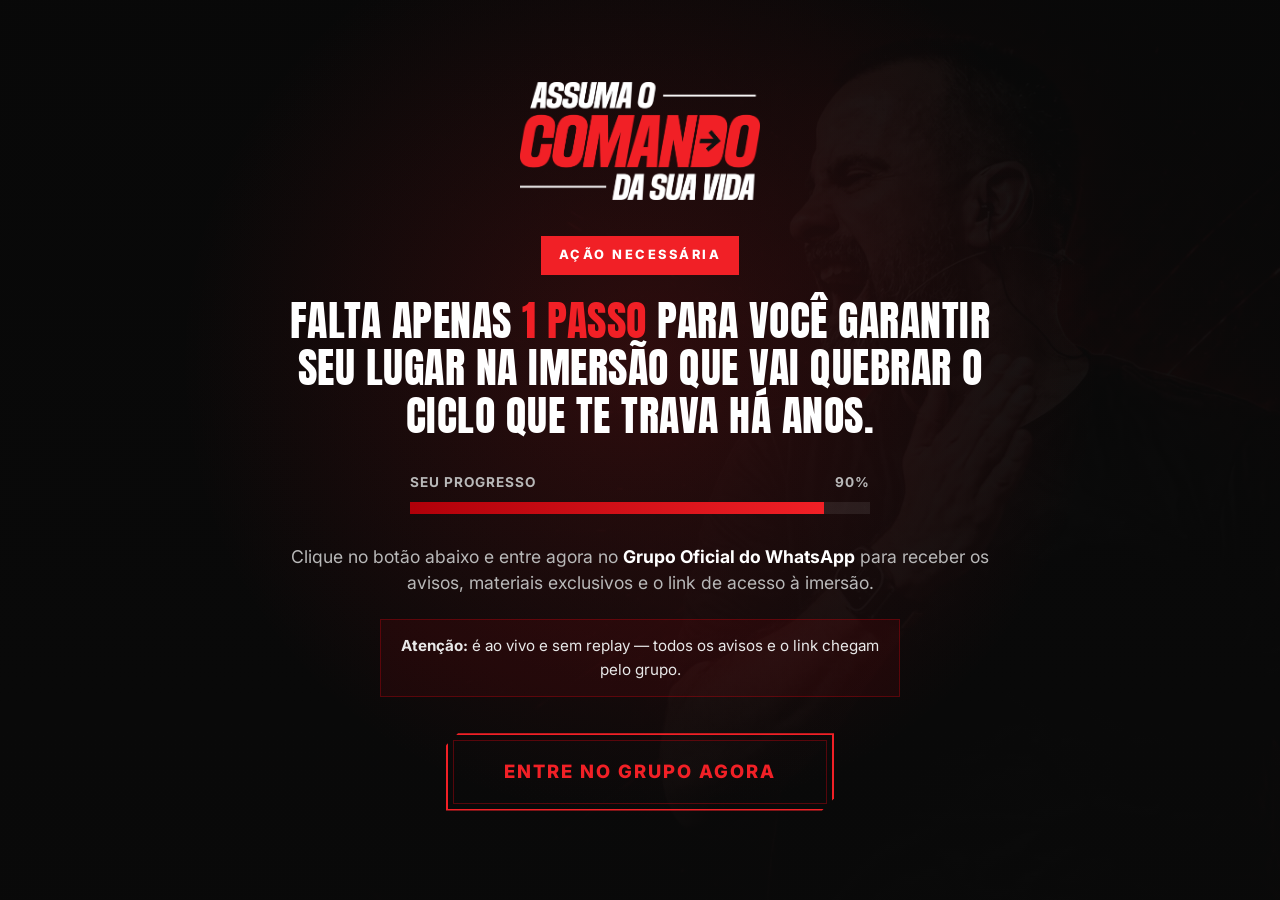
<file: obrigado/index.html>
<!DOCTYPE html>
<html lang="pt-BR">

<head>
  <meta charset="UTF-8" />
  <meta name="viewport" content="width=device-width, initial-scale=1.0" />
  <!-- Google Tag Manager -->
  <script>(function (w, d, s, l, i) {
      w[l] = w[l] || []; w[l].push({
        'gtm.start':
          new Date().getTime(), event: 'gtm.js'
      }); var f = d.getElementsByTagName(s)[0],
        j = d.createElement(s), dl = l != 'dataLayer' ? '&l=' + l : ''; j.async = true; j.src =
          'https://www.googletagmanager.com/gtm.js?id=' + i + dl; f.parentNode.insertBefore(j, f);
    })(window, document, 'script', 'dataLayer', 'GTM-WSTL4F8');</script>
  <!-- End Google Tag Manager -->
  <title>Falta 1 passo · Assuma o Comando da Sua Vida</title>
  <meta name="description"
    content="Ação necessária: entre no Grupo Oficial do WhatsApp para garantir seu lugar na imersão. É ao vivo e sem replay." />
  <meta name="robots" content="noindex, nofollow" />
  <link rel="preconnect" href="https://fonts.googleapis.com" />
  <link rel="preconnect" href="https://fonts.gstatic.com" crossorigin />
  <link href="https://fonts.googleapis.com/css2?family=Anton&family=Inter:wght@400;500;600;700;800&display=swap"
    rel="stylesheet" />
  <link rel="stylesheet" href="../styles.css?v=3" />
  <style>
    /* ---------- PÁGINA DE OBRIGADO ---------- */
    .thanks {
      position: relative;
      min-height: 100vh;
      display: flex;
      align-items: center;
      justify-content: center;
      overflow: hidden;
      padding: 56px 24px;
    }

    /* fundo: imagem da hero bem escurecida */
    .thanks__bg {
      position: absolute;
      inset: 0;
      background-image: url('../images/hero-bg.webp');
      background-size: cover;
      background-position: top center;
      filter: brightness(.28) grayscale(.2);
      z-index: 0;
    }

    /* camada extra de escurecimento + vinheta vermelha sutil */
    .thanks__overlay {
      position: absolute;
      inset: 0;
      z-index: 1;
      background:
        radial-gradient(circle at 50% 40%, rgba(241, 32, 38, .16), transparent 55%),
        linear-gradient(180deg, rgba(10, 10, 10, .82), rgba(10, 10, 10, .92));
    }

    .thanks__inner {
      position: relative;
      z-index: 2;
      width: 100%;
      max-width: 740px;
      text-align: center;
    }

    .thanks__logo {
      width: 240px;
      max-width: 62%;
      margin: 0 auto 36px;
      display: block;
    }

    .thanks__tag {
      display: inline-block;
      background: var(--red);
      color: #fff;
      font-weight: 800;
      font-size: .8rem;
      letter-spacing: 2.5px;
      padding: 9px 18px;
      text-transform: uppercase;
      margin-bottom: 22px;
    }

    .thanks__headline {
      font-family: 'Anton', sans-serif;
      font-weight: 400;
      text-transform: uppercase;
      font-size: clamp(1.7rem, 4.4vw, 2.6rem);
      line-height: 1.15;
      letter-spacing: .5px;
    }

    .thanks .progress {
      margin: 32px auto 8px;
      max-width: 460px;
    }

    .thanks__sub {
      margin-top: 30px;
      font-size: 1.1rem;
      color: var(--gray);
      line-height: 1.5;
    }

    .thanks__sub strong {
      color: #fff;
    }

    .thanks__notice {
      margin: 22px auto 0;
      max-width: 520px;
      padding: 14px 18px;
      background: rgba(227, 0, 15, .08);
      border: 1px solid rgba(227, 0, 15, .3);
      font-size: .95rem;
      color: #e8e8e8;
    }

    .thanks .btn {
      margin-top: 36px;
    }
  </style>
</head>

<body>
  <!-- Google Tag Manager (noscript) -->
  <noscript><iframe src="https://www.googletagmanager.com/ns.html?id=GTM-WSTL4F8" height="0" width="0"
      style="display:none;visibility:hidden"></iframe></noscript>
  <!-- End Google Tag Manager (noscript) -->
  <main class="thanks">
    <div class="thanks__bg" aria-hidden="true"></div>
    <div class="thanks__overlay" aria-hidden="true"></div>

    <div class="thanks__inner">
      <img class="thanks__logo reveal" src="../images/logo-comando.png"
        alt="Assuma o Comando da Sua Vida — A Imersão" />

      <span class="thanks__tag reveal">Ação necessária</span>

      <h1 class="thanks__headline reveal reveal--delay-1">
        Falta apenas <span class="hl">1 passo</span> para você garantir seu lugar na imersão que vai
        quebrar o ciclo que te trava há anos.
      </h1>

      <!-- BARRA DE PROGRESSO 90% -->
      <div class="progress reveal reveal--delay-2">
        <div class="progress__head">
          <span>Seu progresso</span>
          <span>90%</span>
        </div>
        <div class="progress__track">
          <div class="progress__fill" style="--progress:90%"></div>
        </div>
      </div>

      <p class="thanks__sub reveal reveal--delay-2">
        Clique no botão abaixo e entre agora no <strong>Grupo Oficial do WhatsApp</strong> para receber os
        avisos, materiais exclusivos e o link de acesso à imersão.
      </p>

      <div class="thanks__notice reveal reveal--delay-3">
        <strong>Atenção:</strong> é ao vivo e sem replay — todos os avisos e o link chegam pelo grupo.
      </div>

      <a href="https://links.igtcoaching.com.br/assuma-o-comando-grupos-wpp" class="btn btn--primary btn--lg reveal reveal--delay-3">Entre no grupo agora</a>
    </div>
  </main>

  <script>
    // Revela elementos conforme entram na tela
    const io = new IntersectionObserver((entries) => {
      entries.forEach((entry) => {
        if (entry.isIntersecting) {
          entry.target.classList.add('is-visible');
          // preenche a barra de progresso ao aparecer
          const fill = entry.target.querySelector('.progress__fill');
          if (fill) setTimeout(() => fill.classList.add('is-filled'), 350);
          io.unobserve(entry.target);
        }
      });
    }, { threshold: 0.15 });

    document.querySelectorAll('.reveal').forEach((el) => io.observe(el));

    // Redireciona automaticamente para o grupo do WhatsApp após 5 segundos
    setTimeout(function () {
      window.location.href = 'https://links.igtcoaching.com.br/assuma-o-comando-grupos-wpp';
    }, 5000);
  </script>


  <!--Script de Vendas VK - Transferência de UTMs-->
  <script>
    !function (w, d, c, u) {
      (w.vkPixelSales = w.vkPixelSales || { _q: [] })._q.push(['init', c]);
      (w.vkPageViewPixel = w.vkPageViewPixel || { _q: [] })._q.push(['init', c, 'page_view']);
      ['https://cf.vkdigital.com.br/sales_pixel.js?v=56', 'https://cf.vkdigital.com.br/event_pageview.js'].forEach(function (src) {
        var s = d.createElement('script'); s.src = src; s.async = 1; d.head.appendChild(s);
      });
    }(window, document, 'cK0i3FbAiLmfmeAOoJlK');
  </script>

  <!--Script de Leads VK-->
  <script async="true">
    (function (w, d, s, u) {
      w.vkPixel = w.vkPixel || { _q: [] };
      w.vkPixel._q.push(['init', 'cK0i3FbAiLmfmeAOoJlK']);
      var js = d.createElement(s);
      js.src = u;
      js.async = true;
      d.head.appendChild(js);
    })(window, document, 'script', 'https://cf.vkdigital.com.br/pixel.js?v=55');
  </script>
</body>

</html>
</file>
<file: styles.css>
:root {
  --black: #0a0a0a;
  --black-2: #121212;
  --red: #f12026;
  --red-dark: #b00009;
  --white: #ffffff;
  --gray: #b8b8b8;
  --radius: 0;
}

* {
  margin: 0;
  padding: 0;
  box-sizing: border-box;
}

html {
  scroll-behavior: smooth;
}

body {
  font-family: 'Inter', system-ui, sans-serif;
  background: var(--black);
  color: var(--white);
  line-height: 1.6;
  -webkit-font-smoothing: antialiased;
  overflow-x: hidden;
}

.container {
  max-width: 1080px;
  margin: 0 auto;
  padding: 0 24px;
}

.container--narrow {
  max-width: 760px;
}

.hl {
  color: var(--red);
}

/* ---------- BUTTON (tático) ---------- */
.btn {
  position: relative;
  display: inline-block;
  background: transparent;
  color: var(--red);
  font-family: inherit;
  font-weight: 800;
  letter-spacing: 2px;
  text-decoration: none;
  text-transform: uppercase;
  padding: 18px 44px;
  border: 2px solid var(--red);
  border-radius: 0;
  font-size: 1rem;
  cursor: pointer;
  /* cantos chanfrados — visual tático */
  clip-path: polygon(12px 0, 100% 0, 100% calc(100% - 12px), calc(100% - 12px) 100%, 0 100%, 0 12px);
  transition: color .2s ease, background .2s ease, box-shadow .2s ease;
}

/* "miras" nos cantos */
.btn::before {
  content: "";
  position: absolute;
  inset: 5px;
  border: 1px solid rgba(227, 0, 15, .35);
  pointer-events: none;
  transition: border-color .2s ease;
}

.btn:hover {
  background: var(--red);
  color: #fff;
  box-shadow: 0 0 0 1px var(--red), 0 0 24px rgba(227, 0, 15, .55);
}

.btn:hover::before {
  border-color: rgba(255, 255, 255, .55);
}

.btn--block {
  display: block;
  width: 100%;
  text-align: center;
}

.btn--lg {
  font-size: 1.15rem;
  padding: 22px 56px;
}

/* ---------- TOPBAR ---------- */
.topbar {
  background: #c1121a; /* vermelho mais escuro p/ contraste AA com texto branco */
  color: #fff;
  text-align: center;
  font-size: .85rem;
  font-weight: 600;
  letter-spacing: 1px;
  padding: 10px 16px;
  text-transform: uppercase;
  display: flex;
  align-items: center;
  justify-content: center;
  gap: 10px;
}

.topbar__dot {
  width: 9px;
  height: 9px;
  background: #fff;
  border-radius: 20px;
  animation: pulse 1.4s infinite;
}

@keyframes pulse {

  0%,
  100% {
    opacity: 1;
    transform: scale(1);
  }

  50% {
    opacity: .35;
    transform: scale(.7);
  }
}

/* ---------- HERO ---------- */
.hero {
  position: relative;
  overflow: hidden;
  min-height: clamp(560px, 80vh, 860px);
  display: flex;
  align-items: center;
  height: 1000px;
}

.hero__bg {
  position: absolute;
  inset: 0;
  background-image: url('images/hero-bg.webp');
  background-size: cover;
  background-position: top center;
  z-index: 0;
}

/* degradê que funde a base da imagem com o fundo preto (desktop) */
.hero__bg::after {
  content: "";
  position: absolute;
  left: 0;
  right: 0;
  bottom: 0;
  height: 40%;
  background: linear-gradient(180deg, rgba(10, 10, 10, 0) 0%, var(--black) 95%);
}

/* degradê preto da esquerda para dar contraste ao texto */
.hero__overlay {
  position: absolute;
  inset: 0;
  z-index: 1;
  background: linear-gradient(90deg,
      var(--black) 0%,
      rgba(10, 10, 10, .92) 28%,
      rgba(10, 10, 10, .55) 48%,
      rgba(10, 10, 10, 0) 70%);
}

.hero__inner {
  position: relative;
  z-index: 2;
  width: 100%;
  max-width: 1240px;
  margin: 0 auto;
  padding: 56px 24px;
}

.hero__copy {
  max-width: 600px;
}

.hero__logo {
  width: 240px;
  height: auto;
  max-width: 60%;
  margin-bottom: 28px;
}

.hero__headline {
  font-family: 'Anton', sans-serif;
  font-weight: 400;
  font-size: clamp(2.2rem, 5vw, 3.8rem);
  line-height: 1.2;
  text-transform: uppercase;
  letter-spacing: .5px;
}

.hero__sub {
  margin-top: 24px;
  font-size: 1.12rem;
  color: var(--gray);
  max-width: 560px;
}

.hero__sub strong {
  color: #fff;
}

.hero .btn {
  margin-top: 32px;
}

.hero__support {
  margin-top: 18px;
  font-size: .92rem;
  color: var(--gray);
}

/* ---------- SECTIONS ---------- */
.section {
  padding: 80px 0;
}

.section__title {
  font-family: 'Anton', sans-serif;
  font-weight: 400;
  text-transform: uppercase;
  font-size: clamp(1.8rem, 4vw, 2.8rem);
  margin-bottom: 32px;
  line-height: 1.05;
}

/* PRA QUEM É */
.section--who {
  background: var(--black);
  text-align: center;
}

.who__list {
  list-style: none;
  display: grid;
  gap: 16px;
  max-width: 860px;
  margin: 0 auto;
  text-align: left;
}

.who__list li {
  position: relative;
  padding: 18px 20px 18px 56px;
  background: rgba(255, 255, 255, .03);
  border-left: 3px solid var(--red);
  border-radius: 0;
  font-size: 1.08rem;
  color: var(--gray);
}

.who__list li strong {
  color: #fff;
}

.who__list li::before {
  content: "✕";
  position: absolute;
  left: 20px;
  top: 18px;
  color: var(--red);
  font-weight: 800;
}

.who__punch {
  margin-top: 36px;
  font-size: 1.3rem;
  font-weight: 600;
  max-width: 800px;
  margin-left: auto;
  margin-right: auto;
  line-height: 1.4;
}

/* INGRESSO */
.section--ticket {
  background:
    radial-gradient(circle at 50% 50%, rgba(241, 32, 38, .28), transparent 40%), var(--black);
}

.ticket {
  position: relative;
  max-width: 560px;
  margin: 0 auto;
  background: linear-gradient(180deg, #161616, #0d0d0d);
  border: 1px solid rgba(227, 0, 15, .4);
  border-radius: var(--radius);
  padding: 44px 40px;
  box-shadow: 0 30px 80px rgba(0, 0, 0, .6);
  text-align: center;
}

/* laser vermelho que percorre apenas a borda do card, infinito */
@property --laser-angle {
  syntax: "<angle>";
  initial-value: 0deg;
  inherits: false;
}
.ticket::before {
  content: "";
  position: absolute;
  inset: 0;
  padding: 2px; /* espessura do laser */
  background: conic-gradient(from var(--laser-angle),
      transparent 0deg,
      transparent 290deg,
      rgba(241, 32, 38, .35) 320deg,
      var(--red) 345deg,
      #ff6b70 358deg,
      var(--red) 360deg);
  /* mostra o gradiente somente na faixa da borda */
  -webkit-mask:
      linear-gradient(#000 0 0) content-box,
      linear-gradient(#000 0 0);
  mask:
      linear-gradient(#000 0 0) content-box,
      linear-gradient(#000 0 0);
  -webkit-mask-composite: xor;
          mask-composite: exclude;
  filter: drop-shadow(0 0 5px var(--red));
  pointer-events: none;
  animation: ticketOrbit 3.5s linear infinite;
}
@keyframes ticketOrbit {
  to { --laser-angle: 360deg; }
}

.ticket__badge {
  display: inline-block;
  background: var(--red);
  color: #fff;
  font-weight: 800;
  font-size: .78rem;
  letter-spacing: 1.5px;
  padding: 8px 16px;
  border-radius: 0;
  text-transform: uppercase;
}

.ticket__price {
  margin: 28px 0 8px;
}

.ticket__from {
  display: block;
  color: var(--gray);
  font-size: .9rem;
  letter-spacing: 1px;
  text-transform: uppercase;
  font-weight: 600;
}

.ticket__value {
  font-family: 'Anton', sans-serif;
  font-size: 5rem;
  color: var(--red);
  line-height: 1;
  display: inline-block;
  margin-top: 6px;
}

.ticket__value .cents {
  font-size: 2.2rem;
}

.progress {
  margin: 28px 0 8px;
}

.progress__head {
  display: flex;
  justify-content: space-between;
  font-size: .85rem;
  font-weight: 700;
  text-transform: uppercase;
  letter-spacing: 1px;
  margin-bottom: 8px;
  color: var(--gray);
}

.progress__track {
  height: 12px;
  background: rgba(255, 255, 255, .08);
  border-radius: 0;
  overflow: hidden;
}

.progress__fill {
  height: 100%;
  background: linear-gradient(90deg, var(--red-dark), var(--red));
  border-radius: 0;
}

.ticket__subtitle {
  margin: 28px 0 14px;
  font-size: 1.1rem;
  font-weight: 800;
}

.ticket__list {
  list-style: none;
  display: grid;
  gap: 12px;
  text-align: left;
}

.ticket__list li {
  color: var(--gray);
  padding: 0 8px;
}

.ticket__list li::before {
  content: "✓";
  color: var(--red);
  font-weight: 800;
  margin-right: 8px;
}

.ticket__notice {
  margin: 26px 0;
  padding: 16px 18px;
  background: rgba(227, 0, 15, .08);
  border: 1px solid rgba(227, 0, 15, .3);
  border-radius: 0;
  font-size: .92rem;
  color: #e8e8e8;
  text-align: left;
}

/* FECHAMENTO */
.section--close {
  text-align: center;
  background: var(--black);
}

.close__lead {
  font-family: 'Anton', sans-serif;
  font-size: clamp(1.6rem, 4vw, 2.6rem);
  text-transform: uppercase;
  line-height: 1.1;
  margin-bottom: 24px;
}

.close__text {
  font-size: 1.15rem;
  color: var(--gray);
  margin-bottom: 18px;
}

.close__text strong {
  color: #fff;
}

.section--close .btn {
  margin-top: 24px;
}

/* FOOTER */
.footer {
  background: #000;
  text-align: center;
  padding: 40px 24px;
  color: #777;
  font-size: .85rem;
}

.footer__logo {
  width: 130px;
  height: auto;
  margin-bottom: 16px;
  opacity: .9;
}

/* ---------- ANIMAÇÕES DE ENTRADA (HERO) ---------- */
.hero__logo,
.hero__headline,
.hero__sub,
.hero .btn,
.hero__support {
  opacity: 0;
  transform: translateY(24px);
  animation: heroIn .8s cubic-bezier(.2, .7, .2, 1) forwards;
}

.hero__logo {
  animation-delay: .1s;
}

.hero__headline {
  animation-delay: .28s;
}

.hero__sub {
  animation-delay: .46s;
}

.hero .btn {
  animation-delay: .62s;
}

.hero__support {
  animation-delay: .76s;
}

@keyframes heroIn {
  to {
    opacity: 1;
    transform: translateY(0);
  }
}

/* ---------- SCROLL REVEAL ---------- */
.reveal {
  opacity: 0;
  transform: translateY(40px);
  transition: opacity .7s ease, transform .7s cubic-bezier(.2, .7, .2, 1);
}

.reveal.is-visible {
  opacity: 1;
  transform: translateY(0);
}

.reveal--delay-1 {
  transition-delay: .12s;
}

.reveal--delay-2 {
  transition-delay: .24s;
}

.reveal--delay-3 {
  transition-delay: .36s;
}

.reveal--delay-4 {
  transition-delay: .48s;
}

/* brilho que percorre o botão */
.btn {
  position: relative;
  overflow: hidden;
}

.btn::after {
  content: "";
  position: absolute;
  top: 0;
  left: -120%;
  width: 60%;
  height: 100%;
  background: linear-gradient(100deg, transparent, rgba(255, 255, 255, .4), transparent);
  transform: skewX(-20deg);
}

.btn:hover::after {
  animation: shine .8s ease;
}

@keyframes shine {
  to {
    left: 130%;
  }
}

/* pulsar de atenção no botão de compra */
.btn--block {
  animation: ctaPulse 2.4s ease-in-out infinite;
}

@keyframes ctaPulse {

  0%,
  100% {
    box-shadow: 0 10px 30px rgba(227, 0, 15, .35);
  }

  50% {
    box-shadow: 0 10px 44px rgba(227, 0, 15, .7);
  }
}

/* card de ingresso flutua de leve */
.ticket {
  transition: transform .35s ease, box-shadow .35s ease;
}

.ticket:hover {
  transform: translateY(-6px);
  box-shadow: 0 40px 90px rgba(227, 0, 15, .25);
}

/* itens da lista deslizam no hover */
.who__list li {
  transition: transform .25s ease, background .25s ease;
}

.who__list li:hover {
  transform: translateX(6px);
  background: rgba(227, 0, 15, .08);
}

/* a barra de progresso "enche" quando aparece */
.progress__fill {
  width: 0 !important;
  transition: width 1.4s cubic-bezier(.2, .7, .2, 1);
}

.progress__fill.is-filled {
  width: var(--progress, 35%) !important;
}

/* respeita quem prefere menos movimento */
@media (prefers-reduced-motion: reduce) {

  *,
  *::before,
  *::after {
    animation: none !important;
    transition: none !important;
  }

  .reveal {
    opacity: 1;
    transform: none;
  }

  .hero__logo,
  .hero__headline,
  .hero__sub,
  .hero .btn,
  .hero__support {
    opacity: 1;
    transform: none;
  }

  .progress__fill {
    width: var(--progress, 35%) !important;
  }
}

/* ---------- RESPONSIVE ---------- */
@media (max-width: 860px) {
  /* tarja topo mais legível no mobile */
  .topbar {
    font-size: .72rem;
    letter-spacing: .5px;
    line-height: 1.35;
    padding: 9px 14px;
    flex-wrap: wrap;
    gap: 7px;
  }

  .hero {
    min-height: 0 ;
    flex-direction: column;
    align-items: stretch;
    height: fit-content;
  }

  /* imagem colada no topo, fundo preto e degradê que funde a base */
  .hero__bg {
    position: relative;
    height: 64vw;
    max-height: 460px;
    background-position: center top;
    background-image: url('images/hero-bg-mobile.webp');
  }
  .hero__bg::after {
    content: "";
    position: absolute;
    left: 0;
    right: 0;
    bottom: 0;
    height: 55%;
    background: linear-gradient(180deg, rgba(10, 10, 10, 0) 0%, var(--black) 92%);
  }

  /* overlay lateral do desktop não se aplica no mobile */
  .hero__overlay {
    display: none;
  }

  /* tira o posicionamento para a logo ancorar na hero inteira */
  .hero__inner {
    position: static;
    margin-top: -70px;
    padding: 0 24px 48px;
  }

  .hero__copy {
    max-width: 100%;
    text-align: center;
  }

  /* logo no canto superior direito da hero */
  .hero__logo {
    position: absolute;
    top: 16px;
    left: 16px;
    width: 40%;
    max-width: 40%;
    margin: 0;
    z-index: 3;
  }

  .hero__headline {
    margin-top: 60px;
  }

  .hero__sub {
    margin-left: auto;
    margin-right: auto;
  }

  .section {
    padding: 56px 0;
  }

  .ticket {
    padding: 32px 24px;
  }

  .ticket__value {
    font-size: 4rem;
  }
}

/* ---------- POPUP PRÉ-CHECKOUT ---------- */
.modal {
  position: fixed;
  inset: 0;
  z-index: 1000;
  display: none;
  align-items: center;
  justify-content: center;
  padding: 20px;
}
.modal.is-open {
  display: flex;
}
.modal__overlay {
  position: absolute;
  inset: 0;
  background: rgba(0, 0, 0, .8);
  backdrop-filter: blur(3px);
  animation: fadeIn .25s ease;
}
.modal__box {
  position: relative;
  width: 100%;
  max-width: 440px;
  max-height: calc(100vh - 40px);
  overflow-y: auto;
  background: linear-gradient(180deg, #161616, #0c0c0c);
  border: 1px solid rgba(241, 32, 38, .45);
  box-shadow: 0 30px 90px rgba(0, 0, 0, .7), 0 0 0 1px rgba(0, 0, 0, .4);
  padding: 40px 34px 34px;
  animation: modalIn .3s cubic-bezier(.2, .7, .2, 1);
}
@keyframes fadeIn {
  from { opacity: 0; }
  to { opacity: 1; }
}
@keyframes modalIn {
  from { opacity: 0; transform: translateY(24px) scale(.98); }
  to { opacity: 1; transform: translateY(0) scale(1); }
}
.modal__close {
  position: absolute;
  top: 12px;
  right: 14px;
  background: none;
  border: none;
  color: var(--gray);
  font-size: 1.8rem;
  line-height: 1;
  cursor: pointer;
  transition: color .2s ease;
}
.modal__close:hover { color: var(--red); }
.modal__tag {
  display: inline-block;
  background: var(--red);
  color: #fff;
  font-size: .7rem;
  font-weight: 800;
  letter-spacing: 1.5px;
  padding: 6px 12px;
  text-transform: uppercase;
}
.modal__title {
  font-family: 'Anton', sans-serif;
  font-weight: 400;
  text-transform: uppercase;
  font-size: 1.7rem;
  margin: 14px 0 6px;
  line-height: 1.1;
}
.modal__sub {
  color: var(--gray);
  font-size: .95rem;
  margin-bottom: 22px;
}

/* Campos */
.field { margin-bottom: 16px; }
.field label {
  display: block;
  font-size: .78rem;
  font-weight: 700;
  text-transform: uppercase;
  letter-spacing: 1px;
  color: var(--gray);
  margin-bottom: 7px;
}
.field input {
  width: 100%;
  background: #0a0a0a;
  border: 1px solid rgba(255, 255, 255, .14);
  color: #fff;
  font-family: inherit;
  font-size: 1rem;
  padding: 13px 14px;
  outline: none;
  transition: border-color .2s ease, box-shadow .2s ease;
}
.field input::placeholder { color: #666; }
.field input:focus {
  border-color: var(--red);
  box-shadow: 0 0 0 2px rgba(241, 32, 38, .25);
}

/* Telefone + DDI */
.phone {
  display: flex;
  gap: 8px;
}
.phone .ddi { position: relative; flex: 0 0 auto; }
.ddi__btn {
  display: flex;
  align-items: center;
  gap: 7px;
  height: 100%;
  background: #0a0a0a;
  border: 1px solid rgba(255, 255, 255, .14);
  color: #fff;
  font-family: inherit;
  font-size: .95rem;
  padding: 0 12px;
  cursor: pointer;
  transition: border-color .2s ease;
}
.ddi__btn:hover { border-color: rgba(241, 32, 38, .6); }
.ddi__flag { width: 22px; height: 16px; border-radius: 2px; }
.ddi__code { font-weight: 600; }
.ddi__caret { color: var(--gray); font-size: .7rem; }
.phone input { flex: 1 1 auto; min-width: 0; }

.ddi__list {
  position: absolute;
  top: calc(100% + 6px);
  left: 0;
  z-index: 20;
  width: 260px;
  max-height: 240px;
  overflow-y: auto;
  list-style: none;
  margin: 0;
  padding: 6px;
  background: #111;
  border: 1px solid rgba(241, 32, 38, .45);
  box-shadow: 0 20px 50px rgba(0, 0, 0, .7);
  display: none;
}
.ddi__list.is-open { display: block; }
.ddi__option {
  display: flex;
  align-items: center;
  gap: 10px;
  padding: 9px 10px;
  cursor: pointer;
  transition: background .15s ease;
}
.ddi__option:hover { background: rgba(241, 32, 38, .15); }
.ddi__option .fi { width: 22px; height: 16px; border-radius: 2px; flex: 0 0 auto; }
.ddi__name { flex: 1 1 auto; font-size: .92rem; color: #eee; }
.ddi__optcode { color: var(--gray); font-size: .88rem; }

.modal__submit { margin-top: 6px; }
.modal__safe {
  text-align: center;
  color: var(--gray);
  font-size: .82rem;
  margin-top: 14px;
}

@media (max-width: 480px) {
  .modal__box { padding: 36px 20px 24px; }
  .ddi__list { width: 220px; }
}
</file>
